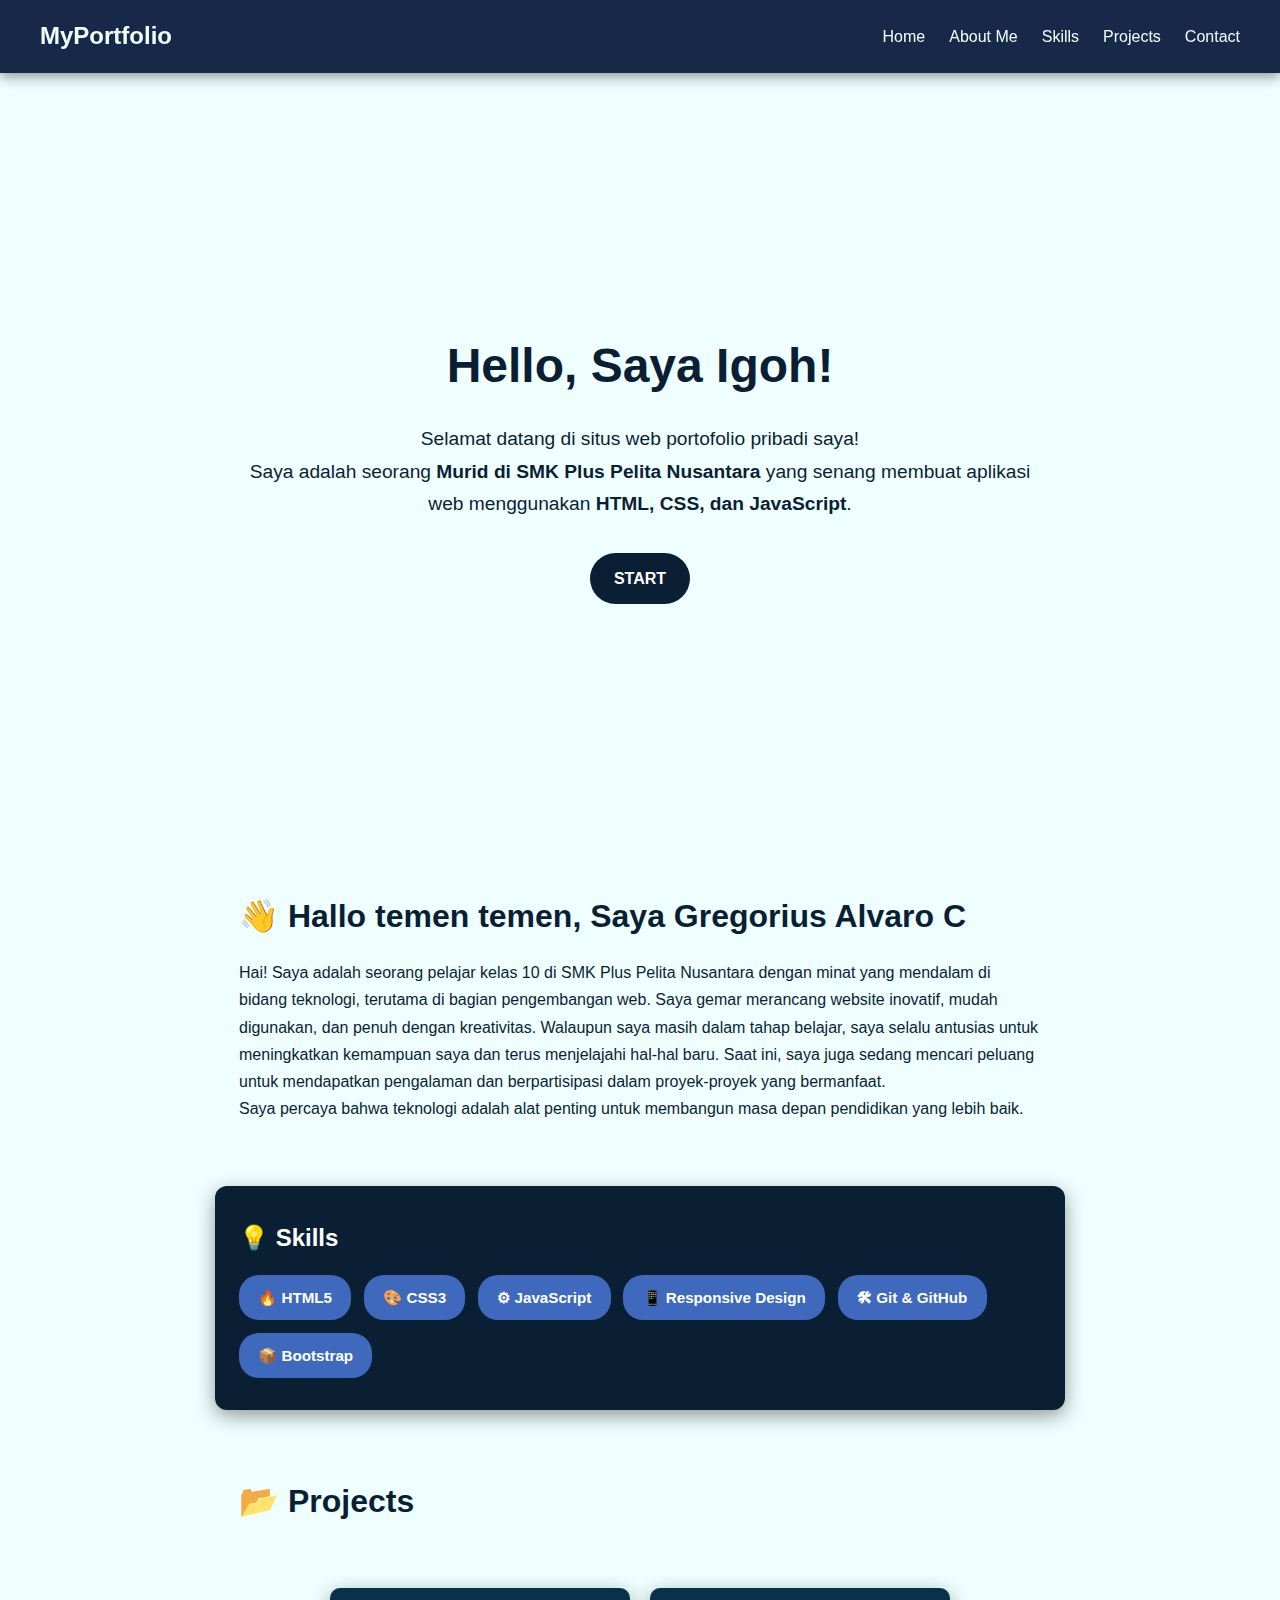
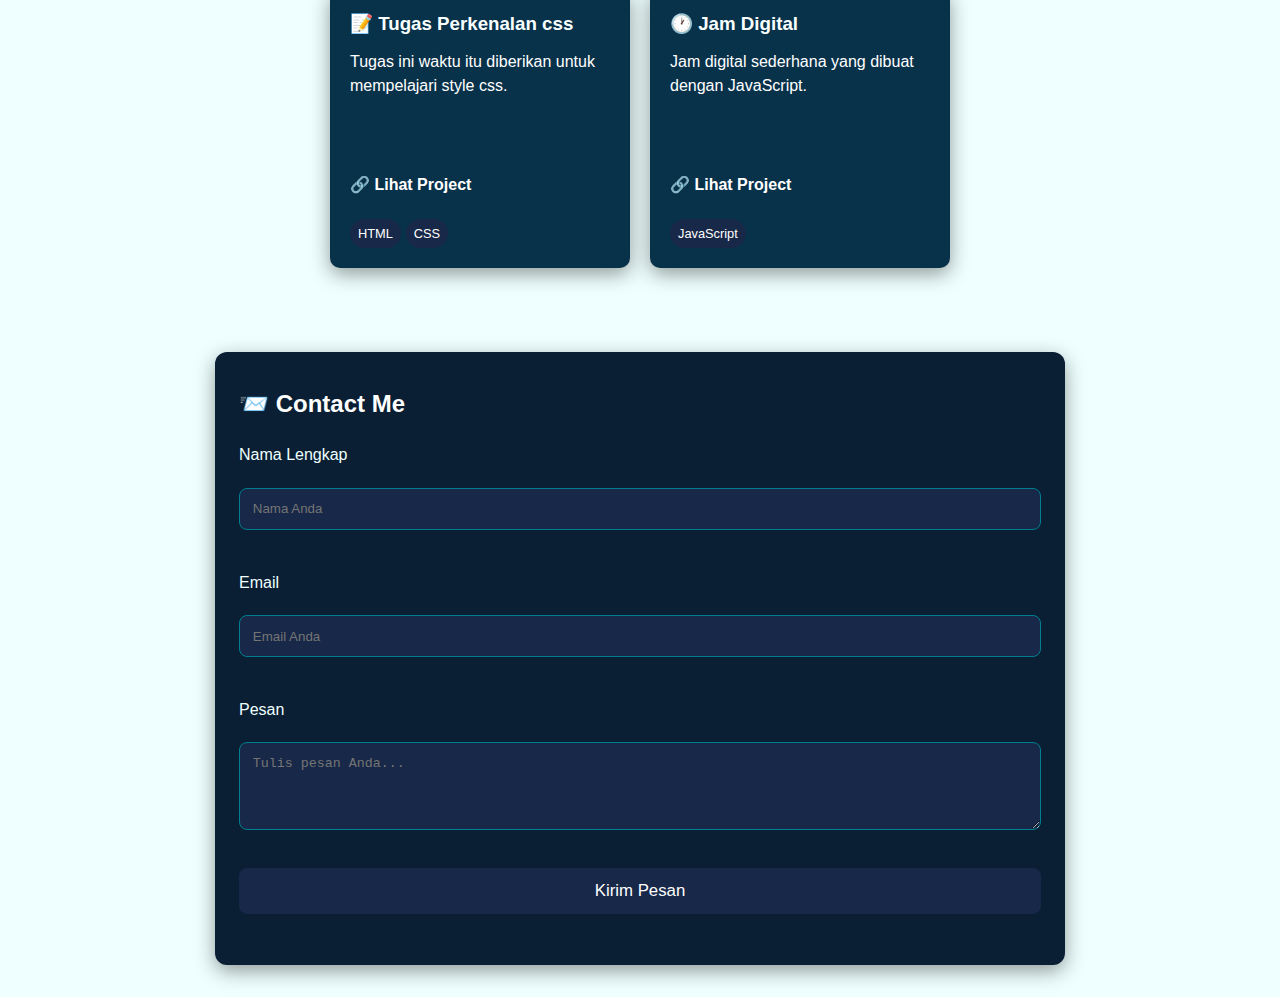
<file: Tugas Portofolio Final/index.html>
<!DOCTYPE html>
<html lang="en">
<head>
    <meta charset="UTF-8">
    <meta name="viewport" content="width=device-width, initial-scale=1.0">
    <title>Tugas Fortofolio</title>
    <link rel="stylesheet" href="style.css">
</head>
<body>
      <header>
        <div class="container">
          <nav aria-label="Primary navigation">
            <div class="logo" tabindex="0">MyPortfolio</div>
            <ul>
              <li><a href="#hero">Home</a></li>
              <li><a href="#about">About Me</a></li>
              <li><a href="#skills">Skills</a></li>
              <li><a href="#projects">Projects</a></li>
              <li><a href="#contact">Contact</a></li>
            </ul>
          </nav>
        </div>
      </header> 

      <main class="container" tabindex="0">

      <section id="hero" class="hero" aria-label="Hero section">
        <h1><span class="blue-text">Hello,</span> Saya <span class="white-text">Igoh!</span></h1>
        <p>
          Selamat datang di situs web portofolio pribadi saya! <br>
          Saya adalah seorang <strong>Murid di SMK Plus Pelita Nusantara</strong>
          yang senang membuat aplikasi web menggunakan <strong>HTML, CSS, dan JavaScript</strong>.
        </p> 
        <a href="#about" class="btn-start">START</a>
      </section>


        <!-- About Section -->
        <section id="about" class="about-me" aria-label="About Me section">
          <h1>👋 Hallo temen temen, Saya <strong>Gregorius Alvaro C</strong></h1>
          <p>
            Hai! Saya adalah seorang pelajar kelas 10 di SMK Plus Pelita Nusantara dengan minat yang mendalam di bidang teknologi, terutama di bagian pengembangan web. Saya gemar merancang website inovatif, mudah digunakan, dan penuh dengan kreativitas. Walaupun saya masih dalam tahap belajar, saya selalu antusias untuk meningkatkan kemampuan saya dan terus menjelajahi hal-hal baru. Saat ini, saya juga sedang mencari peluang untuk mendapatkan pengalaman dan berpartisipasi dalam proyek-proyek yang bermanfaat.
          </p>

          <p>Saya percaya bahwa teknologi adalah alat penting untuk membangun masa depan pendidikan yang lebih baik.</p>
        </section>
      
      </main>

        <!-- Skills Section -->
        <section id="skills" aria-label="Skills section">
            <h2>💡 Skills</h2>
            <div class="skills-list" role="list">
            <span class="skill" role="listitem">🔥 HTML5</span>
            <span class="skill" role="listitem">🎨 CSS3</span>
            <span class="skill" role="listitem">⚙ JavaScript</span>
            <span class="skill" role="listitem">📱 Responsive Design</span>
            <span class="skill" role="listitem">🛠 Git & GitHub</span>
            <span class="skill" role="listitem">📦 Bootstrap</span>
            </div>
        </section>

        <!-- Projects Section -->
        <section id="projects" class="projects-section" aria-label="Projects section">
          <h2>📂 Projects</h2>
          <div class="projects-grid">
            
            <article class="project-card" tabindex="0">
              <h3>📝 Tugas Perkenalan css</h3>
              <p>Tugas ini waktu itu diberikan untuk mempelajari style css.</p>
              <a href="https://docs.google.com/document/d/1GW_EikLpJDi4kcmEwtvK-t7zLnwornUU/edit?rtpof=true/" class="project-card-link" target="_blank" rel="noopener">🔗 Lihat Project</a>
              <div class="project-tags">
                <span class="project-tag">HTML</span>
                <span class="project-tag">CSS</span>
              </div>
            </article>

            <article class="project-card" tabindex="0">
              <h3>🕐 Jam Digital</h3>
              <p>Jam digital sederhana yang dibuat dengan JavaScript.</p>
              <a href="https://docs.google.com/document/d/1GW_EikLpJDi4kcmEwtvK-t7zLnwornUU/edit" class="project-card-link" target="_blank" rel="noopener">🔗 Lihat Project</a>
              <div class="project-tags">
                <span class="project-tag">JavaScript</span>
              </div>
            </article>

          </div>
        </section>



        
        <!-- Contact Section -->
        <section id="contact" aria-label="Contact section">
            <h2>📨 Contact Me </h2>
            <form id="contact-form" novalidate>
        
            <label for="name">Nama Lengkap</label>
            <input type="text" id="name" name="name" placeholder="Nama Anda" aria-label="Nama Anda" required />
            <div class="error" id="name-error"></div>
        
            <label for="email">Email</label>
            <input type="email" id="email" name="email" placeholder="Email Anda" aria-label="Email Anda" required />
            <div class="error" id="email-error"></div>
        
            <label for="message">Pesan</label>
            <textarea id="message" name="message" rows="4" placeholder="Tulis pesan Anda..." aria-label="Pesan Anda" required></textarea>
            <div class="error" id="message-error"></div>
        
            <button type="submit" aria-label="Kirim pesan"> Kirim Pesan</button>
            <p class="success-msg" id="success-message" aria-live="polite"></p>
        
            </form>
        </section>

        <script src="script.js"></script>
  
</body>
</html>
</file>
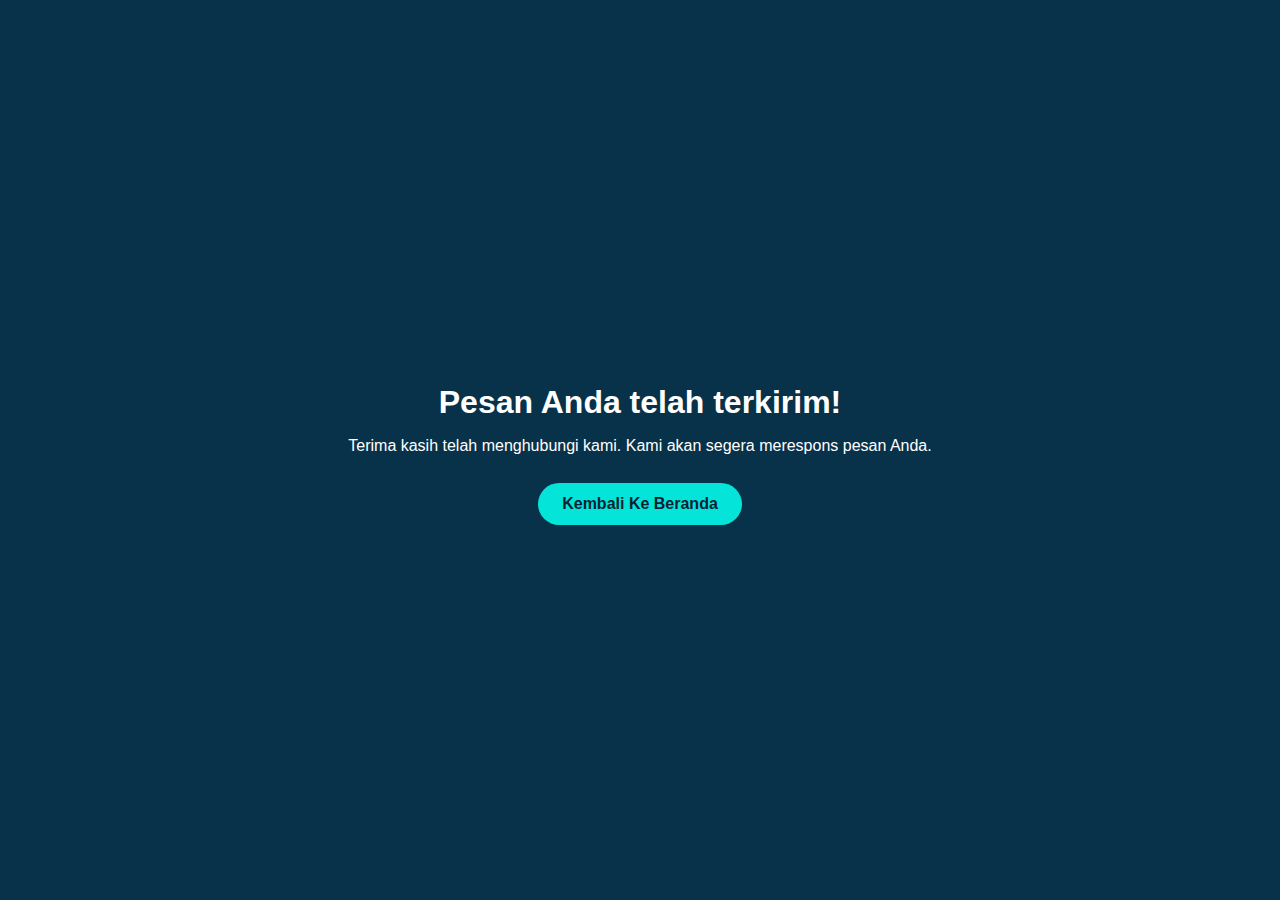
<file: Tugas Portofolio Final/success.html>
<!DOCTYPE html>
<html lang="id">
<head>
  <meta charset="UTF-8">
  <meta name="viewport" content="width=device-width, initial-scale=1.0">
  <title>Pesan Terkirim</title>
  <style>
    body {
      background-color: #08314A;
      color: white;
      font-family: sans-serif;
      display: flex;
      justify-content: center;
      align-items: center;
      height: 100vh;
      margin: 0;
    }

    .container {
      text-align: center;
      max-width: 600px;
      padding: 20px;
    }

    h1 {
      color: #ffffff;
      margin-bottom: 1rem;
    }

    p {
      margin: 0.75rem 0;
    }

    .btn-start {
      display: inline-block;
      background-color: #04E4D8;
      color: #0A1F33;
      padding: 0.75rem 1.5rem;
      border-radius: 30px;
      text-decoration: none;
      font-weight: bold;
      transition: background 0.3s;
      margin-top: 1rem;
    }

    .btn-start:hover {
      background-color: #02c7bb;
    }
  </style>
</head>
<body>
  <div class="container">
    <h1>Pesan Anda telah terkirim!</h1>
    <p>Terima kasih telah menghubungi kami. Kami akan segera merespons pesan Anda.</p>
    <p><a href="index.html" class="btn-start">Kembali Ke Beranda</a></p>
  </div>
</body>
</html>
</file>
<file: Tugas Portofolio Final/style.css>
* {
    margin: 0;
    padding: 0;
    box-sizing: border-box;
  }
  
  html {
    scroll-behavior: smooth;
  }
  
  body {
    font-family: 'Segoe UI', sans-serif;
    background-color: #EFFFFF;
    color: #EFFFFF;
    line-height: 1.7;
  }

  /* Tambahkan ini di CSS Anda */
  section[id] {
    scroll-margin-top: 80px; /* Sesuaikan dengan tinggi navbar */
  }

  /* Atau lebih spesifik untuk setiap section */
  #about, #skills, #projects, #contact {
    scroll-margin-top: 80px;
  }
  
  /* Header & Navbar */
  header {
    background: #182848;
    padding: 1rem 1.5rem;
    position: sticky;
    top: 0;
    z-index: 999;
    box-shadow: 0 4px 12px rgba(0, 0, 0, 0.4);
  }
  
  nav {
    display: flex;
    justify-content: space-between;
    align-items: center;
    padding: 0 1rem; /* Tambahkan padding kecil jika perlu jarak sedikit */
  }
  
  .logo {
    font-size: 1.5rem;
    font-weight: bold;
  }
  
  nav ul {
    list-style: none;
    display: flex;
    gap: 1.5rem;
    font-weight: 500;
  }
  
  nav ul a {
    color: #EFFFFF;
    transition: color 0.3s ease;
    text-decoration: none;
  }
  
  nav ul a.active {
    color: #04E4D8;
    border-bottom: 2px solid #04E4D8;
    padding-bottom: 2px;
  }

  nav ul a:hover {
    color: #7FEDDF;
  }

  .hero {
    display: flex;
    flex-direction: column;
    align-items: center;
    justify-content: center;
    min-height: 80vh;
    color: rgb(5, 19, 72);
    text-align: center;
    padding: 2rem;
    background: none;
    box-shadow: none;
    padding: 2rem 1.5rem; /* Tetap nyaman dibaca */
    margin: 2rem auto;
    max-width: 850px;
  }

  .hero h1 {
    font-size: 3rem;
    margin-bottom: 1rem;
  }

  .hero .blue-text {
    color: #0A1F33;
  }

  .hero .white-text {
    color: #0A1F33;
  }

  .hero p {
    font-size: 1.2rem;
    margin-bottom: 2rem;
    color: #0A1F33;
  }

  .hero h1 {
    color: #0A1F33;
  }

  .btn-start {
    background-color: #0A1F33;
    color: #ffffff;
    padding: 0.75rem 1.5rem;
    border-radius: 30px;
    text-decoration: none;
    font-weight: bold;
    transition: background 0.3s;
  }

  .btn-start:hover {
    background-color: #00cfc5;
  }

  
  /* Section General */
  section {
    background: #0A1F33;
    border: #0A1F33;
    padding: 2rem 1.5rem;
    margin: 2rem auto;
    border-radius: 12px;
    box-shadow: 0 6px 20px rgba(0, 0, 0, 0.4);
    max-width: 850px;
  }

  p {
    color: #0A1F33;
  }
  
  h1 {
    color: #0A1F33;
    margin-bottom: 1rem;
  }

  h2 {
    color: #ffffff;
    margin-bottom: 1rem;
  }
  
  h3 {
    margin-bottom: 1rem;
    color: #0A1F33;
  }

  .about-me h3 {
    text-align: justify;
  }
  
  .about-me {
    background: none;
    box-shadow: none;
    padding: 2rem 1.5rem; /* Tetap nyaman dibaca */
    margin: 2rem auto;
    max-width: 850px;
  }

  /* Skills */
  .skills-list {
    display: flex;
    flex-wrap: wrap;
    gap: 0.8rem;
  }
  
  .skill {
    background: #3f69bd;
    color: white;
    padding: 0.6rem 1.2rem;
    border-radius: 20px;
    font-size: 0.95rem;
    font-weight: 600;
    transition: transform 0.2s;
  }
  
  .skill:hover {
    transform: scale(1.05);
    background-color: #04E4D8;
    color: #08314A;
  }
  
  .projects-section {
      background:  #08314A;
      padding: 2rem 1.5rem;
      margin: 2rem auto;
      border-radius: 12px;
      box-shadow: 0 6px 20px rgba(0, 0, 0, 0.4);
      max-width: 850px;
      background: none;
      box-shadow: none;
  }

  .projects-section h2 {
    font-size: 2rem;
    margin-bottom: 30px;
    color: #0A1F33;
    font-weight: bold;
  }

  .projects-grid {
    display: flex;
    flex-wrap: wrap;
    justify-content: center;
    gap: 20px;
    max-width: 1000px;
    margin: 0 auto;
    padding: 20px;
  }  

  .project-card {
    background:  #08314A;
    box-shadow: 0 6px 20px rgba(0, 0, 0, 0.4);
    margin-top: 10px;
    padding: auto;
    border-radius: 10px;
    padding: 20px;
    flex: 1 1 240px;            /* Ubah ke ukuran lebih kecil */
    max-width: 300px;           /* Maksimum 300px */
    box-sizing: border-box;
    color: white;
    transition: transform 0.3s ease, box-shadow 0.3s ease;
    display: flex;
    flex-direction: column;
    justify-content: space-between;
    min-height: 280px;
  }

  .project-card:hover {
    transform: translateY(-5px);
    box-shadow: #ffffff;
  }

  .project-card h3 {
    color: #f8ffff;
    margin-bottom: 10px;
    font-weight: bold;
  }

  .project-card p {
    color: white;
    line-height: 1.5;
    margin-bottom: 10px;
    flex-grow: 1;
  }

  .project-card-link {
    text-decoration: none;
    color: #ffffff;
    font-weight: bold;
    margin-bottom: 10px;
  }

  .project-card-link:hover {
    text-decoration: underline;
    color: #7FEDDF;
  }

  .project-tags {
    display: flex;
    flex-wrap: wrap;
    gap: 5px;
    margin-top: 10px;
  }

  .project-tag {
    background-color: #182848;
    color: #ffffff;
    padding: 4px 8px;
    border-radius: 50px;
    font-size: 0.8rem;
  }

  @media (max-width: 768px) {
    .project-card {
      flex: 0 1 100%;
    }
  }

  /* Form Contact */
  form {
    display: flex;
    flex-direction: column;
    gap: 1.2rem;
  }
  
  input, textarea {
    background-color: #182848;
    color: #ffffff;
    padding: 0.8rem;
    border: 1.5px solid #007E91;
    border-radius: 8px;
    transition: border 0.3s, box-shadow 0.3s;
  }
  
  input:focus, textarea:focus {
    border-color: #04E4D8;
    box-shadow: 0 0 6px #04E4D8;
    outline: none;
  }
  
  button {
    background: #182848;
    color: #ffffff;
    padding: 0.8rem;
    font-size: 1.05rem;
    border: none;
    border-radius: 8px;
    cursor: pointer;
    transition: background 0.3s;
  }
  
  button:hover {
    background: #7FEDDF;
    color: #08314A;
  }
  
  .error {
    color: #ff6b6b;
    font-size: 0.9rem;
  }
  
  .success-msg {
    color: #3ddc91;
    font-size: 1rem;
    font-weight: bold;
  }
  
  /* Footer */
  footer {
    text-align: center;
    font-size: 0.9rem;
    padding: 2rem 0;
    color: #A9DDE1;
    background-color: #08314A;
  }
  
  /* Responsive Menu */
  @media (max-width: 600px) {
    nav {
      flex-direction: column;
      gap: 1rem;
    }
  
    nav ul {
      flex-direction: column;
      align-items: center;
    }
  
    .projects-list {
      gap: 1rem;
    }
  }
</file>
